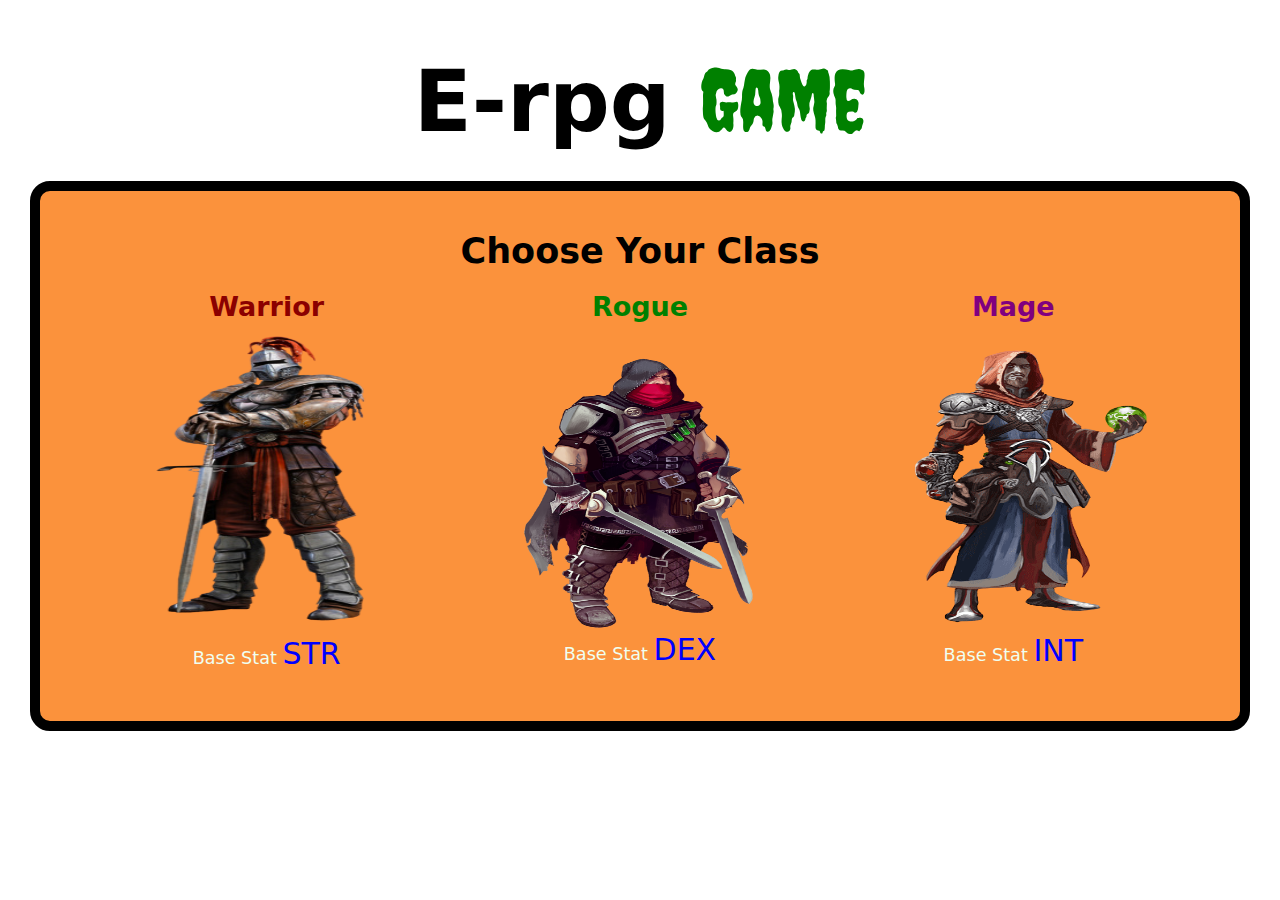
<file: index.html>
<!DOCTYPE html>
<html lang="en">
  <head>
    <meta charset="UTF-8" />
    <meta http-equiv="X-UA-Compatible" content="IE=edge" />
    <meta name="viewport" content="width=device-width, initial-scale=1.0" />
    <title>Erpg Home</title>
    <link rel="stylesheet" href="app.css" />
  </head>
  <body>
    <h1 id="game-name">E-rpg <span id="game-span">Game</span></h1>
    <div id="conteiner">
      <form action="game-sign" id="form-conteiner">
        <h3>Choose Your Class</h3>
        <div id="classes">
          <div>
            <a href="warrior-page.html" style="color: darkred">
              Warrior
              <img
                id="warrior"
                src="Photos/medival-knight-png-5a3a8e26810fe5.8281968015137869185287-removebg-preview (4).png"
                alt="Warrior"
              />
            </a>

            <p>Base Stat <span>STR</span></p>
          </div>
          <div>
            <a href="rogue-page.html" style="color: green">
              Rogue
              <img
                id="rogue"
                src="Photos/266-2663387_rogue-final-ronin-rpg-class.png"
                alt="Roque"
              />
            </a>

            <p>Base Stat <span>DEX</span></p>
          </div>
          <div>
            <a href="mage-page.html" style="color: purple">
              Mage
              <img
                id="mage"
                src="Photos/png-transparent-drakensang-online-drakensang-the-dark-eye-mu-online-monster-hunter-freedom-browser-game-mage-game-fictional-character-quest-thumbnail-removebg-preview.png"
                alt="Mage"
              />
            </a>

            <p>Base Stat <span>INT</span></p>
          </div>
        </div>
      </form>
    </div>
  </body>
</html>
</file>
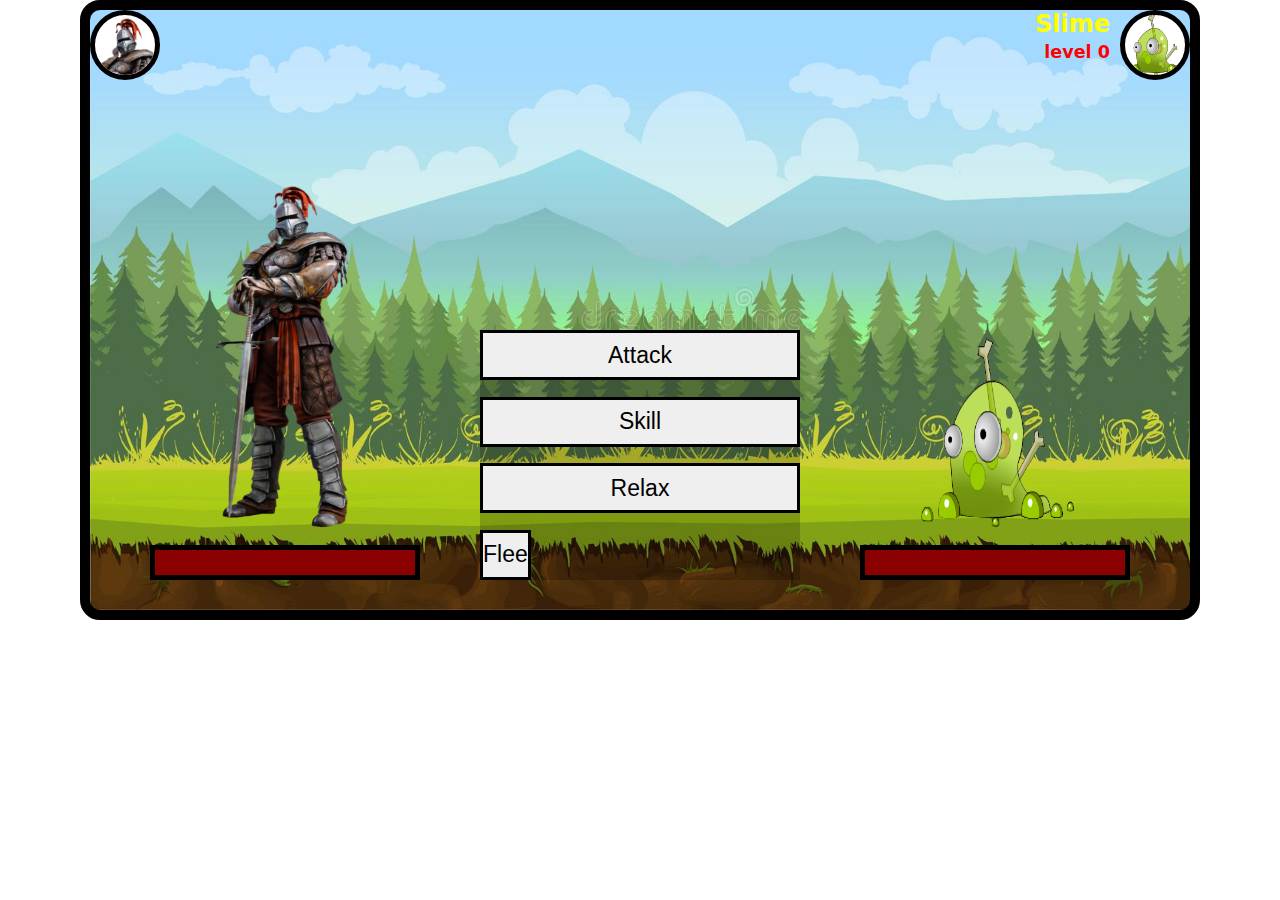
<file: level-1-area.html>
<!DOCTYPE html>
<html lang="en">
  <head>
    <meta charset="UTF-8" />
    <meta http-equiv="X-UA-Compatible" content="IE=edge" />
    <meta name="viewport" content="width=device-width, initial-scale=1.0" />
    <title>Level 1</title>
    <link
      href="https://cdn.jsdelivr.net/npm/bootstrap@5.1.3/dist/css/bootstrap.min.css"
      rel="stylesheet"
      integrity="sha384-1BmE4kWBq78iYhFldvKuhfTAU6auU8tT94WrHftjDbrCEXSU1oBoqyl2QvZ6jIW3"
      crossorigin="anonymous"
    />
    <link rel="stylesheet" href="app.css" />
    <script src="asd.js"></script>

    <style>
      .container-area {
        position: relative;
        margin: auto;
        border: 10px solid black;
        border-radius: 20px;
        background-color: #fb923c;
        width: 1100px;
        height: 600px;
        background-image: url(Photos/area-backgrounds/forest-background.jpg);
        background-repeat: no-repeat;
        background-size: cover;
      }
      #monsterDefeat {
        position: absolute;
        display: flex;
        flex-direction: column;
        align-items: center;
        width: 1100px;
        height: 600px;
        text-align: center;
        margin: auto;
        display: none;
        z-index: 2;
      }
      #monsterDefeat h1 {
        font-size: 100px;
        word-spacing: 10px;
      }
      .champion-image img {
        height: 360px;
        width: 192px;
        position: relative;
        left: 0;
      }
      .monster-image img {
        height: 200px;
        width: 200px;
        position: relative;
      }
      p {
        color: red;
        font-weight: bold;
      }
      #attackEffectChampion {
        position: absolute;
        display: inline-block;
        width: 150px;
        height: 190px;
        left: 730px;
        top: 210px;
        display: none;
      }
      #attackEffectMonster {
        position: absolute;
        display: inline-block;
        width: 150px;
        height: 190px;
        left: 230px;
        top: 210px;
        transform: scaleX(-1);
        display: none;
      }
      .monster-drop {
        border: 8px solid black;
        border-radius: 20px;
        display: flex;
        flex-direction: column;
        margin: auto;
        width: 560px;
        height: 400px;
        margin-top: 20px;
        background-color: #fff9b0;
        justify-content: space-evenly;
      }
      .drop-container {
        display: flex;
        justify-content: start;
        align-items: center;
      }
      #itemImage {
        width: 110px;
        height: 80px;
      }
      .damageDisplay {
        position: absolute;
        display: inline-block;
        top: 130px;
        color: black;
        visibility: hidden;
      }
      #champion-name,
      #monsterInfoName {
        color: yellow;
        font-weight: 700;
      }
    </style>
  </head>
  <body onload="paste_name(),load_for_spec()">
    <div id="containerArea" class="container-area">
      <audio id="sword" src="voices/sword-sound-2-36274.mp3"></audio>
      <audio id="victory" src="voices/victory.mp3"></audio>
      <audio id="defeat" src="voices/defeat.mp3"></audio>
      <h3
        id="championDamageDisplay"
        class="fw-bold display-3 damageDisplay"
        style="left: 740px"
      >
        100
      </h3>
      <h3
        id="monsterDamageDisplay"
        class="fw-bold display-3 damageDisplay"
        style="right: 740px"
      >
        100
      </h3>
      <img
        src="Photos/effects/slash-image-removebg-preview.png"
        alt="slash"
        id="attackEffectChampion"
      />
      <img
        src="Photos/effects/slash-image-removebg-preview.png"
        alt="slash"
        id="attackEffectMonster"
      />
      <div id="monsterDefeat">
        <h1 id="result">Victory</h1>

        <div class="monster-drop">
          <h2 class="display-5 fw-bold">Loots</h2>
          <hr />
          <div class="drop-container" id="itemDropContainer">
            <h3 class="mb-0 ms-5">Item Drop:</h3>
            <div
              class="border border-3 border-dark ms-4"
              id="item-image-container"
              style="width: 110px; height: 80px; background-color: #47556944"
            >
              <img id="itemImage" src="Photos/items/slime-sword.png" alt="" />
            </div>
          </div>

          <div class="drop-container ms-3 mt-4" id="coin-container">
            <img
              id="coin-image"
              src="Photos/small-img/coin-image.png"
              alt="coin-image"
              style="width: 80px; height: 70px"
            />
            <h3 class="mb-0 align-self-center">+</h3>
            <h3
              id="coinLoot"
              class="display-5 fw-normal mb-0 align-self-center"
            >
              100
            </h3>
            <h3
              id="expText"
              class="display-5 fw-bold mb-0 ms-5"
              style="color: #ffb200"
            >
              EXP
            </h3>
            <h3 class="mb-0">+</h3>
            <h3 id="expGain" class="display-5 fw-bold mb-0">125</h3>
          </div>

          <hr />
          <form id="back-after-victory" action="warrior-town.html">
            <button
              type="submit"
              id="afterVictory-back-btn"
              onclick="item_pickup()"
              class="btn btn-success mx-5 pt-3 pb-3 fs-3 fw-bold"
              style="border: 3px solid black; padding: 10px 20px; width: 200px"
            >
              Confirm
            </button>
          </form>
        </div>
      </div>
      <div id="container-sides" class="container-sides">
        <div class="champion-side">
          <div class="champion-info">
            <div class="champion-info-image">
              <img
                src="Photos/small-img/warrior-small-img.png"
                alt=""
                id="small-champion-image"
              />
            </div>
            <div style="margin-left: 10px">
              <div class="champion-info-name">
                <h2 id="champion-name">Emiran</h2>
              </div>
              <div class="champion-info-level">
                <p id="area-level">Level 1</p>
              </div>
            </div>
          </div>
          <div class="champion-image">
            <img
              id="championİmage"
              src="Photos/medival-knight-png-5a3a8e26810fe5.8281968015137869185287-removebg-preview (4).png"
              alt=""
            />
          </div>
          <div class="champion-bar">
            <div class="empty-health-c">
              <div
                class="champion-health"
                id="championHealth"
                style="color: black"
              ></div>
            </div>
          </div>
        </div>

        <div class="attack-container" id="attack-container">
          <button
            onclick="handleClick()"
            type="button"
            id="attack-button"
            class="btn btn-danger"
          >
            Attack
          </button>
          <button type="button" class="btn btn-primary">Skill</button>
          <button type="button" class="btn btn-success">Relax</button>
          <a id="flee" href="">
            <button type="button" class="btn btn-secondary">Flee</button></a
          >
        </div>

        <div class="monster-side">
          <div class="monster-info">
            <div style="margin-right: 10px; text-align: end">
              <div class="monster-info-name">
                <h2 id="monsterInfoName">Slime</h2>
              </div>
              <div class="monster-info-level">
                <p id="monsterInfoLevel">Level 1</p>
              </div>
            </div>
            <div class="monster-info-image">
              <img
                id="monsterInfoImage"
                src="Photos/small-img/small-slime-image.png"
                alt=""
              />
            </div>
          </div>
          <div class="monster-image" id="monsterImageMargin">
            <img
              id="monsterImage"
              src="Photos/monster-images/monster-slime.png"
              alt=""
            />
          </div>
          <div class="monster-bar" style="width: 330px; align-self: end">
            <div class="empty-health">
              <div
                class="monster-health"
                id="monsterHealth"
                style="color: black"
              ></div>
            </div>
          </div>
        </div>
      </div>
    </div>

    <script>
      const attackContainer = document.getElementById("attack-container");
      var i = 0;
      let stopAttackBack;
      let stopAttackGo;
      let stopMonsterAttackBack;
      let stopMonsterAttackGo;
      let level = Number(sessionStorage.getItem("level")) - 1;
      let forNextLevel = 1;
      let championDamage;
      let monsterDamage;
      let monsterTypeDamage;
      let monsterHP = 260;
      let monsterExp;
      let championHP = 260;
      let swordVoice = document.getElementById("sword");
      let monsterName = sessionStorage.getItem("monsterName");
      let mapName = sessionStorage.getItem("mapName");
      if (
        sessionStorage.getItem("forNextLevel") != null &&
        sessionStorage.getItem("forNextLevel") != "null"
      ) {
        forNextLevel = sessionStorage.getItem("forNextLevel");
      }
      // ----------Direnç Eklenicek----------

      monsterInfoLevel.innerHTML = `level ${level + 1}`;

      // ----------HERO ATACK----------
      function attackGo() {
        if (i < 480) {
          i += 2;
          championİmage.style.left = i + "px";
        }
        if (i === 480) {
          championDamage = Math.floor(Math.random() * (70 - 40 + 1)) + 40;
          championDamageDisplay.innerHTML = championDamage;
          attack_voice();
          championDamageDisplay.style.visibility = "visible";
          setTimeout(display_attack_damage, 500);
          attackEffectChampion.style.display = "inline-block";
          setTimeout(display_attack_effect, 250);

          if (monsterHP <= championDamage) {
            monsterHealth.style.width = 0 + "px";
            monsterHealth.style.background = "white";
            monsterHealth.style.border = "none";
          } else {
            monsterHP -= championDamage;
            monsterHealth.style.width = monsterHP + "px";
          }
          stopAttackBack = setInterval(attackBack, 2);
          clearInterval(stopAttackGo);
        }
      }
      function attackBack() {
        if (i > 0) {
          i -= 2;
          championİmage.style.left = i + "px";
        }
        if (i === 0) {
          clearInterval(stopAttackBack);
          if (monsterHealth.style.width === 0 + "px") {
            wictory();
            document.getElementById("container-sides").style.filter =
              "blur(2px)";
            document.getElementById("victory").play();
          } else {
            stopMonsterAttackGo = setInterval(monsterAttackGo);
          }
        }
      }
      // ----------MONSTER ATACK----------
      function monsterAttackGo(params) {
        if (i < 480) {
          i += 2;
          monsterImage.style.right = i + "px";
        }
        if (i === 480) {
          monsterDamage =
            Math.floor(Math.random() * (monsterTypeDamage - 30 + 1)) + 30;
          attack_voice();
          monsterDamageDisplay.innerHTML = monsterDamage;
          monsterDamageDisplay.style.visibility = "visible";
          setTimeout(display_attack_damage, 500);
          attackEffectMonster.style.display = "inline-block";
          setTimeout(display_attack_effect, 250);
          if (championHP <= monsterDamage) {
            championHealth.style.width = 0 + "px";
            championHealth.style.background = "white";
            championHealth.style.border = "none";
          } else {
            championHP -= monsterDamage;
            championHealth.style.width = championHP + "px";
          }

          stopMonsterAttackBack = setInterval(monsterAttackBack, 2);
          clearInterval(stopMonsterAttackGo);
        }
      }

      function monsterAttackBack() {
        if (i > 0) {
          i -= 2;
          monsterImage.style.right = i + "px";
        }
        if (i === 0) {
          clearInterval(stopMonsterAttackBack);
          if (championHealth.style.width === 0 + "px") {
            defeat();
            document.getElementById("container-sides").style.filter =
              "blur(2px)";
            document.getElementById("defeat").play();
          } else {
            attackContainer.style.display = "flex";
          }
        }
      }

      function handleClick() {
        stopAttackGo = setInterval(attackGo, 2);
        closePage();
      }
      // ----------OTHER FUNCTİONS----------
      function closePage() {
        attackContainer.style.display = "none";
      }
      function wictory() {
        closePage();
        result.style.color = "green";
        expGain.innerHTML =
          Math.floor(Math.random() * (monsterExp - 30 + 1)) + 30;
        coinLoot.innerHTML =
          Math.floor(Math.random() * (monsterTypeDamage - 30 + 1)) + 30;
        monsterDefeat.style.display = "inline-block";
        forNextLevel++;
        sessionStorage.setItem("forNextLevel", forNextLevel);
      }
      function defeat() {
        closePage();
        result.innerHTML = "Defeat";
        result.style.color = "red";
        expGain.innerHTML = 0;
        coinLoot.innerHTML = 0;
        itemDropContainer.style.visibility = "hidden";
        monsterDefeat.style.display = "inline-block";
      }
      function display_attack_effect() {
        attackEffectChampion.style.display = "none";
        attackEffectMonster.style.display = "none";
      }
      function display_attack_damage() {
        championDamageDisplay.style.visibility = "hidden";
        monsterDamageDisplay.style.visibility = "hidden";
      }
      function attack_voice() {
        if (championİmage.style.left === 480 + "px") {
          swordVoice.src = "voices/sword-sound-2-36274.mp3";
          swordVoice.play();
        }
        if (monsterImage.style.right === 480 + "px") {
          swordVoice.src = "voices/slime-squish-14539.mp3";
          swordVoice.play();
        }
      }
    </script>
    <script src="asd.js"></script>
    <script src="monster-map-selector.js"></script>
  </body>
</html>
</file>
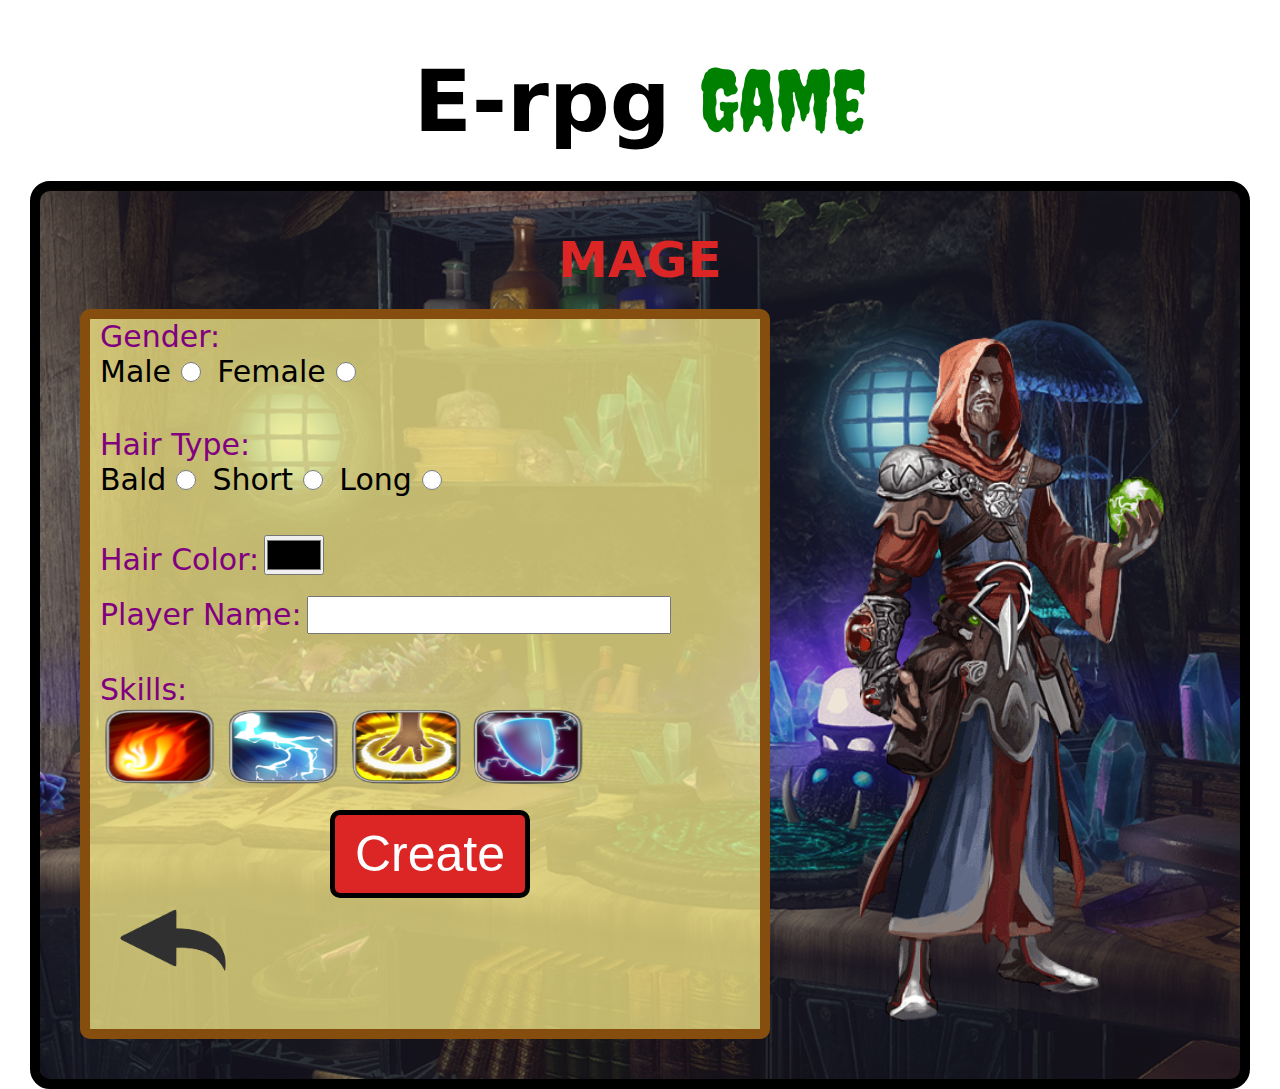
<file: mage-page.html>
<!DOCTYPE html>
<html lang="en">
  <head>
    <meta charset="UTF-8" />
    <meta http-equiv="X-UA-Compatible" content="IE=edge" />
    <meta name="viewport" content="width=device-width, initial-scale=1.0" />
    <title>Rogue page</title>

    <link rel="stylesheet" href="app.css" />
    <style>
      #input {
        border: 10px solid #854d0e;
        background-color: #fef08abe;
        width: 660px;
        border-radius: 10px;
      }
      h3 {
        text-align: center;
        font-size: 50px;
        color: #dc2626;
      }
      #sign-conteiner {
        display: flex;
        flex-direction: row;
        justify-content: space-between;
      }
      #form-conteiner {
        text-align: start;
      }
      #input {
        padding-left: 10px;
      }
      label,
      input {
        font-size: 30px;
      }
      label {
        font-weight: 400;
      }
      input[type="radio"] {
        border: 0px;
        width: 20px;
        height: 20px;
        margin-left: 5px;
        margin-right: 11px;
      }
      input[type="color"] {
        width: 60px;
        height: 40px;
      }
      input[type="text"] {
        width: 360px;
      }
      button {
        font-size: 50px;
        border-radius: 10px;
        border: 5px solid black;
        background-color: #dc2626;
        color: white;
        padding: 10px 20px;
        display: block;
        margin: auto;
        margin-bottom: 5px;
      }
      button:hover {
        cursor: pointer;
        background-color: darkred;
        box-shadow: 0 0 5px #854d0e;
      }
      #mage {
        height: 730px;
        width: 400px;
        margin: 0;
      }
      form img {
        width: 500px;
        height: 80px;
      }
      span {
        color: purple;
        font-size: 30px;
      }
      #conteiner {
        background-image: url("Photos/mage\ background.png");
        background-repeat: no-repeat;
        background-size: cover;
      }
    </style>
  </head>
  <body>
    <h1 id="game-name">E-rpg <span id="game-span">Game</span></h1>
    <div id="conteiner">
      <form action="mage-town.html" id="form-conteiner">
        <h3 id="spec-name">MAGE</h3>
        <div id="sign-conteiner">
          <div id="input">
            <form action="create">
              <label for=""><span>Gender:</span> </label><br />
              <label for="male">Male</label>
              <input type="radio" id="male" name="gender" required />
              <label for="female">Female</label>
              <input type="radio" id="female" name="gender" required /> <br />
              <br />
              <br />
              <label for=""><span> Hair Type:</span></label> <br />
              <label for="bald">Bald</label>
              <input type="radio" name="hair" id="bald" required />
              <label for="short">Short</label>
              <input type="radio" name="hair" id="short" required />
              <label for="long">Long</label>
              <input type="radio" name="hair" id="long" required /> <br />
              <br />
              <br />
              <label for="color"><span> Hair Color:</span></label>
              <input type="color" id="color" /> <br />
              <br />
              <label for="player-name"><span> Player Name:</span></label>
              <input
                type="text"
                id="playerName"
                name="playerName"
                maxlength="7"
                required
              />
              <br />
              <br />
              <br />
              <label for=""><span>Skills:</span> </label> <br />
              <img
                src="Photos/mage skills.png"
                alt="warrior skills"
                id="warrior-skills"
              />
              <br />
              <br />

              <button type="submit" onclick="character_spec()">Create</button>

              <a href="index.html"
                ><img
                  src="Photos/back homepage.png"
                  alt="back-home-page"
                  id="back-home-page"
                />
              </a>
            </form>
          </div>
          <div>
            <img
              id="mage"
              src="Photos/png-transparent-drakensang-online-drakensang-the-dark-eye-mu-online-monster-hunter-freedom-browser-game-mage-game-fictional-character-quest-thumbnail-removebg-preview.png"
              alt="Mage"
            />
          </div>
        </div>
      </form>
    </div>
    <script src="asd.js"></script>
  </body>
</html>
</file>
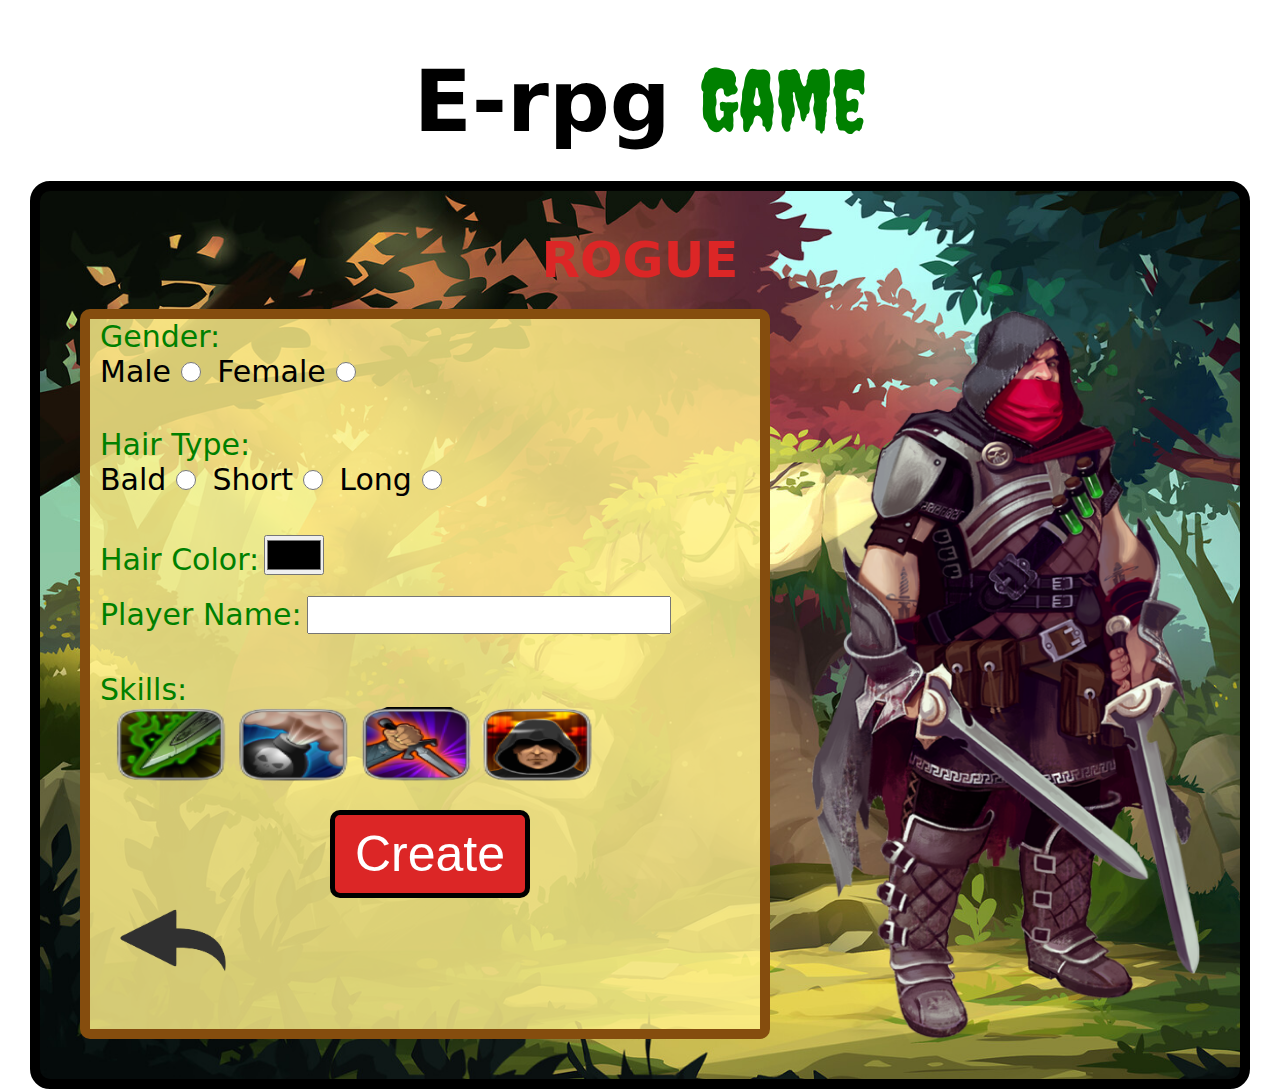
<file: rogue-page.html>
<!DOCTYPE html>
<html lang="en">
  <head>
    <meta charset="UTF-8" />
    <meta http-equiv="X-UA-Compatible" content="IE=edge" />
    <meta name="viewport" content="width=device-width, initial-scale=1.0" />
    <title>Rogue page</title>

    <link rel="stylesheet" href="app.css" />
    <style>
      #input {
        border: 10px solid #854d0e;
        background-color: #fef08ad5;
        width: 660px;
        border-radius: 10px;
      }
      h3 {
        text-align: center;
        font-size: 50px;
        color: #dc2626;
      }
      #sign-conteiner {
        display: flex;
        flex-direction: row;
        justify-content: space-between;
      }
      #form-conteiner {
        text-align: start;
      }
      #input {
        padding-left: 10px;
      }
      label,
      input {
        font-size: 30px;
      }
      label {
        font-weight: 400;
      }
      input[type="radio"] {
        border: 0px;
        width: 20px;
        height: 20px;
        margin-left: 5px;
        margin-right: 11px;
      }
      input[type="color"] {
        width: 60px;
        height: 40px;
      }
      input[type="text"] {
        width: 360px;
      }
      button {
        font-size: 50px;
        border-radius: 10px;
        border: 5px solid black;
        background-color: #dc2626;
        color: white;
        padding: 10px 20px;
        display: block;
        margin: auto;
        margin-bottom: 5px;
      }
      button:hover {
        cursor: pointer;
        background-color: darkred;
        box-shadow: 0 0 5px #854d0e;
      }
      #rogue {
        height: 730px;
        width: 390px;
        margin: 0;
      }
      form img {
        width: 500px;
        height: 80px;
      }
      span {
        color: green;
        font-size: 30px;
      }
      #conteiner {
        background-image: url("Photos/rogue\ background.jpg");
        background-repeat: no-repeat;
        background-size: cover;
      }
    </style>
  </head>
  <body>
    <h1 id="game-name">E-rpg <span id="game-span">Game</span></h1>
    <div id="conteiner">
      <form action="rogue-town.html" id="form-conteiner">
        <h3 id="spec-name">ROGUE</h3>
        <div id="sign-conteiner">
          <div id="input">
            <form action="create">
              <label for=""><span>Gender:</span> </label><br />
              <label for="male">Male</label>
              <input type="radio" id="male" name="gender" required />
              <label for="female">Female</label>
              <input type="radio" id="female" name="gender" required /> <br />
              <br />
              <br />
              <label for=""><span> Hair Type:</span></label> <br />
              <label for="bald">Bald</label>
              <input type="radio" name="hair" id="bald" required />
              <label for="short">Short</label>
              <input type="radio" name="hair" id="short" required />
              <label for="long">Long</label>
              <input type="radio" name="hair" id="long" required /> <br />
              <br />
              <br />
              <label for="color"><span> Hair Color:</span></label>
              <input type="color" id="color" /> <br />
              <br />
              <label for="player-name"><span> Player Name:</span></label>
              <input
                type="text"
                id="playerName"
                name="playerName"
                maxlength="7"
                required
              />
              <br />
              <br />
              <br />
              <label for=""><span>Skills:</span> </label> <br />
              <img
                src="Photos/rogue skills.png"
                alt="warrior skills"
                id="warrior-skills"
              />
              <br />
              <br />
              <button type="submit" onclick="character_spec()">Create</button>
              <a href="index.html"
                ><img
                  src="Photos/back homepage.png"
                  alt="back-home-page"
                  id="back-home-page"
                />
              </a>
            </form>
          </div>
          <div>
            <img
              id="rogue"
              src="Photos/266-2663387_rogue-final-ronin-rpg-class.png"
              alt="Rogue"
            />
          </div>
        </div>
      </form>
    </div>
    <script src="asd.js"></script>
  </body>
</html>
</file>
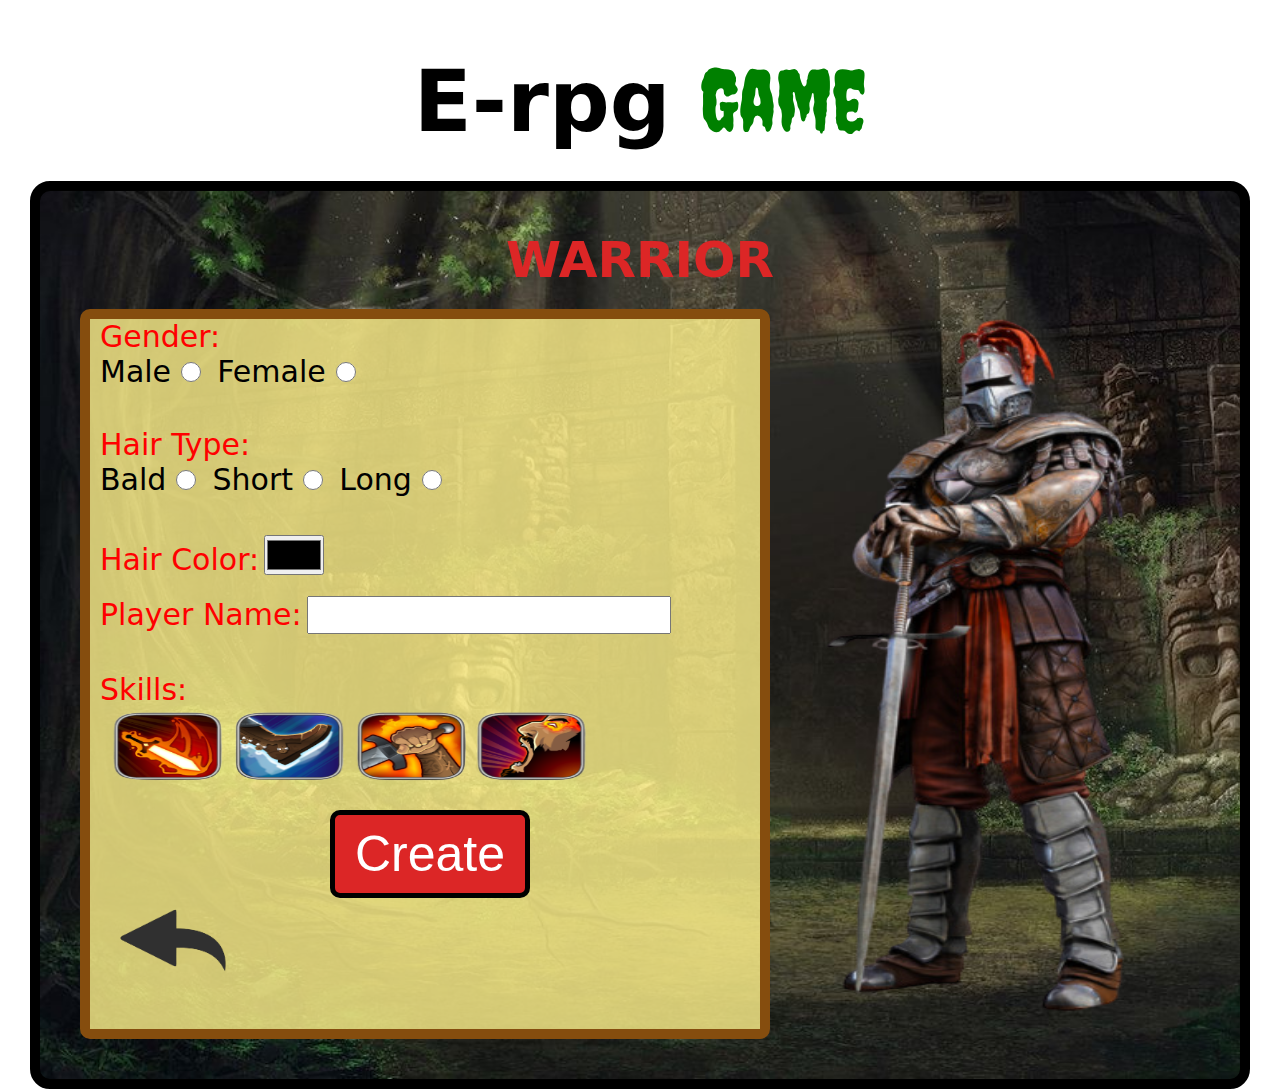
<file: warrior-page.html>
<!DOCTYPE html>
<html lang="en">
  <head>
    <meta charset="UTF-8" />
    <meta http-equiv="X-UA-Compatible" content="IE=edge" />
    <meta name="viewport" content="width=device-width, initial-scale=1.0" />
    <title>Warrior page</title>

    <link rel="stylesheet" href="app.css" />
    <style>
      #input {
        border: 10px solid #854d0e;
        background-color: #fef08ad0;
        width: 660px;
        border-radius: 10px;
      }
      h3 {
        text-align: center;
        font-size: 50px;
        color: #dc2626;
      }
      #sign-conteiner {
        display: flex;
        flex-direction: row;
        justify-content: space-between;
      }
      #form-conteiner {
        text-align: start;
      }
      #input {
        padding-left: 10px;
      }
      label,
      input {
        font-size: 30px;
      }
      label {
        font-weight: 400;
      }
      input[type="radio"] {
        border: 0px;
        width: 20px;
        height: 20px;
        margin-left: 5px;
        margin-right: 11px;
      }
      input[type="color"] {
        width: 60px;
        height: 40px;
      }
      input[type="text"] {
        width: 360px;
      }
      button {
        font-size: 50px;
        border-radius: 10px;
        border: 5px solid black;
        background-color: #dc2626;
        color: white;
        padding: 10px 20px;
        display: block;
        margin: auto;
        margin-bottom: 5px;
      }
      button:hover {
        cursor: pointer;
        background-color: darkred;
        box-shadow: 0 0 5px #854d0e;
      }
      #warrior {
        height: 730px;
        width: 430px;
        margin: 0;
      }
      form img {
        width: 500px;
        height: 80px;
      }
      span {
        color: red;
        font-size: 30px;
      }
      #conteiner {
        background-image: url("Photos/warrior\ background.jpg");
        background-repeat: no-repeat;
        background-size: cover;
      }
    </style>
  </head>
  <body>
    <h1 id="game-name">E-rpg <span id="game-span">Game</span></h1>
    <div id="conteiner">
      <form action="warrior-town.html" id="form-conteiner">
        <h3 id="spec-name">WARRIOR</h3>
        <div id="sign-conteiner">
          <div id="input">
            <form action="create">
              <label for=""><span>Gender:</span> </label><br />
              <label for="male">Male</label>
              <input type="radio" id="male" name="gender" required />
              <label for="female">Female</label>
              <input type="radio" id="female" name="gender" required /> <br />
              <br />
              <br />
              <label for=""><span> Hair Type:</span></label> <br />
              <label for="bald">Bald</label>
              <input type="radio" name="hair" id="bald" required />
              <label for="short">Short</label>
              <input type="radio" name="hair" id="short" required />
              <label for="long">Long</label>
              <input type="radio" name="hair" id="long" required /> <br />
              <br />
              <br />
              <label for="color"><span> Hair Color:</span></label>
              <input type="color" id="color" /> <br />
              <br />
              <label for="player-name"><span> Player Name:</span></label>
              <input
                type="text"
                id="playerName"
                name="playerName"
                maxlength="7"
                required
              />
              <br />
              <br />
              <br />
              <label for=""><span>Skills:</span> </label> <br />
              <img src="Photos/warrior skills.png" /> <br />
              <br />

              <button type="submit" onclick="character_spec()">Create</button>

              <a href="index.html"
                ><img
                  src="Photos/back homepage.png"
                  alt="back-home-page"
                  id="back-home-page"
                />
              </a>
            </form>
          </div>
          <div>
            <img
              id="warrior"
              src="Photos/medival-knight-png-5a3a8e26810fe5.8281968015137869185287-removebg-preview (4).png"
              alt="Warrior"
            />
          </div>
        </div>
      </form>
    </div>
    <script src="asd.js"></script>
  </body>
</html>
</file>
<file: app.css>
@import url('https://fonts.googleapis.com/css2?family=Shadows+Into+Light&display=swap');
@import url('https://fonts.googleapis.com/css2?family=Creepster&display=swap');

*{
    margin:0;
    padding: 0;
    box-sizing: revert;
}

body{
    font-family: system-ui, -apple-system, BlinkMacSystemFont, 'Segoe UI', Roboto, Oxygen, Ubuntu, Cantarell, 'Open Sans', 'Helvetica Neue', sans-serif;
}


#game-name{
    text-align: center;
    margin-top: 50px;
    margin-bottom: 30px;
    font-size: 85px;

}
#game-span{
    font-family: 'Creepster', cursive;
    font-size: 85px;
    color: green;
}

#conteiner{
    position: relative;
     margin: auto;
     width: 1200px;
     border: 10px solid black;
     border-radius: 20px;
     background-color:#fb923c;
}
#form-conteiner{
    padding: 40px 40px;
    text-align: center;
}
#classes{
    display: flex;
    justify-content: space-around;
}
#classes div{
    flex-direction: row;
    justify-content: space-around;
    width: 300px;
    height: 390px;
}
#classes a{
    color:white;
    font-size: 27px;
    text-decoration: none;
    font-weight: 700;
}
#classes a:hover{
    text-shadow: 0 0 10px snow;
    font-size: 36px;
}
h3{
    font-size: 35px;
    margin-bottom: 20px;
}

#warrior{
    margin-top: 10px;
    display: block;
    width: 300px;
    height: 300px;
}
#rogue{
    margin-top: 35.5px;
    display: block;
    margin-left: 33px;
    width: 230px;
    height: 270px;
}
#mage{
    margin-top: 17px;
    display: block;
    margin-left: 20px;
    width: 290px;
    height: 290px;
}
p{
    font-size: 110%;
    color:honeydew;
    font-weight: 400;
    margin-top: 4px;
}
span{
    font-size: 30px;
    font-weight: 500;
    color: blue;
}
#button-a{
    text-decoration: none;
}
.try-button{
    border: 2px solid black;
    text-align: center;
    border-radius: 5px;
    height: 40px;
    width: 140px;
    background-color: red;
    padding: 14px 28px;
    margin:auto;
}
.try-button a{
    text-decoration: none;
    font-size: 30px;
    color: black;
}
#back-home-page{
    width: auto;
}
#back{
    display: inline-block;
    height: 60px;
    width: 60px;
}
#back-link{
    padding-top: 14px;
}
#fight{
    display: inline-block;
    border: 2px solid black;
    font-size: 200%;
    border-radius: 5px;
    background-color: red;
    padding: 12px 24px;
}
#chapters{
    position: absolute;
    top: 100px;
    left: 240px;
    width: 700px;
    height: 650px;
    display: flex;
    justify-content: space-around;
    flex-wrap: wrap;
    border: 10px solid black;
    border-radius: 10px;
    background-color:rgb(209, 183, 66);
}
#chapters :nth-child(5n) button{
    background-color: rgb(202, 13, 13);
}
#chapters :nth-child(5n) button:hover{
    background-color: darkred;
}
#chapters :nth-child(5n) button:active{
    background-color: rgb(83, 8, 8);
}
#chapters div{
    display: inline-block;
    width: 200px;
    height: 100px;
    margin-top: 10px;
}
#chapters button{
    padding: 20px;
    width: 195.22px;
    font-size: 2.5em;
    background-color:#555555;
    color: white;
}
#chapters button:hover{
    background-color: green;
    cursor: pointer;
}
#chapters button:active{
    background-color: darkgreen;
}
#chapters #close-level-page{
    height: auto;
    width: auto;
    padding: 10px;
    font-size:100%;
    position: absolute;
    right: -44px;
    top: -5px;
    background-color: red;
    color: white;
}
.container-sides{
    display: flex;
    justify-content: space-between;
}
.champion-side,.monster-side{
    display: flex;
    flex-direction: column;
    justify-content: space-between;
    height: 570px;
}
.attack-container{
    display: flex;
    flex-direction: column;
    justify-content: space-between;
    width: 320px;
    height: 250px;
    background-color: rgba(0, 0, 0, 0.192);
    margin-top: 320px;
}
.attack-container button{
    height: 50px;
    border: 3px solid black;
    font-size: 23px;
    font-weight: 500;
}
.attack-container button:hover{
    border: 3px solid black;
}
.attack-container button:af{
    border: 3px solid black;
}
.champion-info,.monster-info{
    display: flex;
    margin-bottom: auto;
}
.monster-info{
    justify-content: end;
    margin-bottom: auto;
}
.monster-side{
    gap: 10px;
}
.champion-info-image img,.monster-info-image img{
    width: 60px;
    height: 60px;
    border: 5px solid black;
    border-radius: 50px;
    background-color: white;
}
.champion-image{
    margin-left: 100px;
}
.monster-image{
    margin-right:62px ;
    text-align: center;
}
.champion-health{
    border: 5px solid black;
    height: 25px;
    width: 260px;
    margin-left: 60px;
    background-color: darkred;
    text-align: center;
    font-weight: 700;
    color: black;
    font-size: 18px;
}
#monsterHealth{
    border: 5px solid black;
    background-color: darkred;
    height: 25px;
    width: 260px;
    position: relative;
    right: 5px;
    bottom: 5px;
    font-size: 18px;
    z-index: 1;
}
.champion-health{
    border: 5px solid black;
    background-color: darkred;
    height: 25px;
    width: 260px;
    position: relative;
    right: 65px;
    bottom: 5px;
    font-size: 18px;
    z-index: 1;
}

.empty-health{
    border: 5px solid black;
    height: 25px;
    width: 260px;
    margin-right: 60px;
    background-color: white;
    text-align: center;
    font-weight: 700;
    color: white;
    font-size: 18px;
}
.empty-health-c{
    border: 5px solid black;
    height: 25px;
    width: 260px;
    margin-left: 60px;
    background-color: white;
    text-align: center;
    font-weight: 700;
    color: white;
    font-size: 18px;
}
.monster-bar{
    text-align: left;
}
.champion-bar{
    text-align: left;
}
#chapters div button{
    display:none;
}
#chapters a:nth-child(1) div button{
    display: inline-block;
}
</file>
